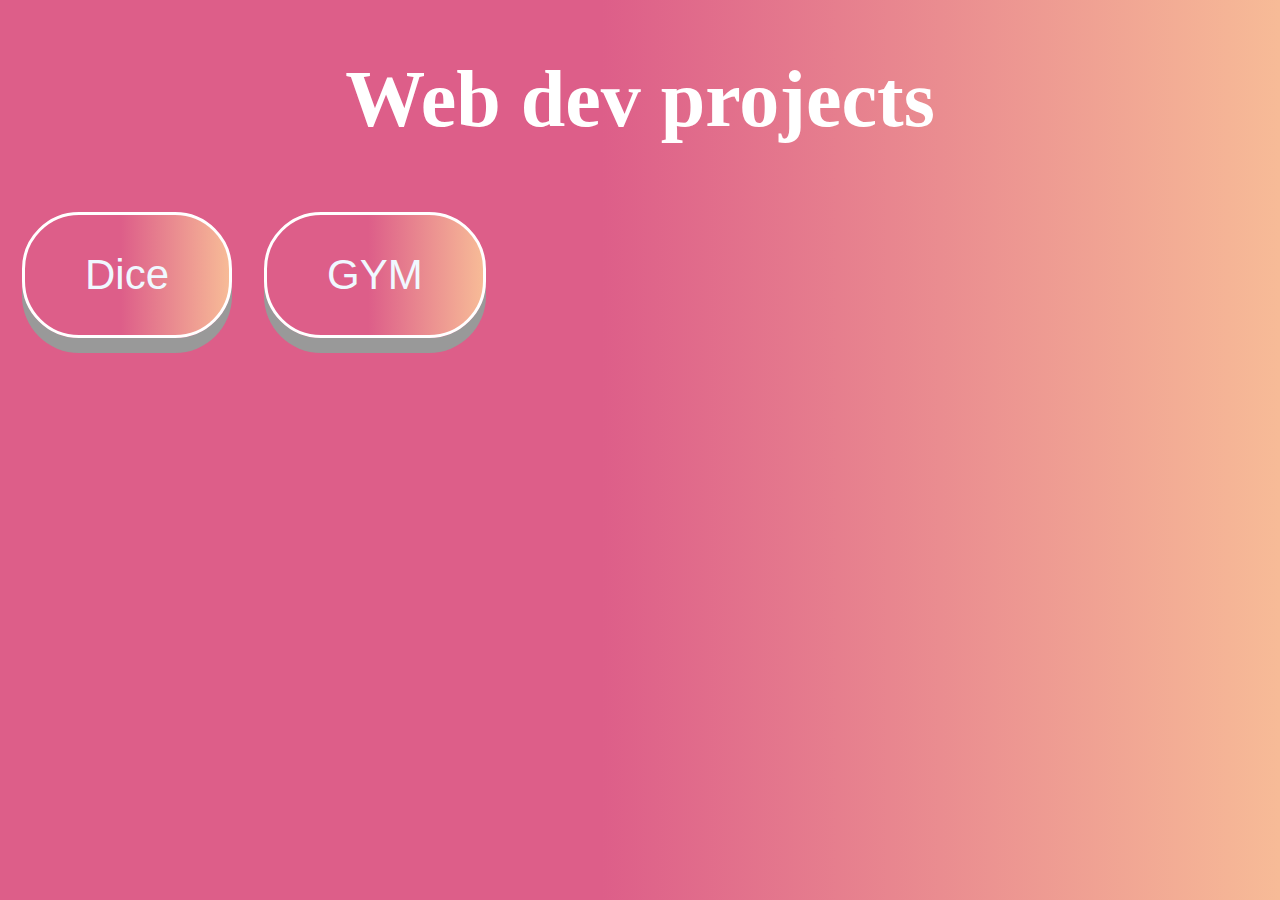
<file: index.html>
<!DOCTYPE html>
<html lang="en">

<head>
    <meta charset="UTF-8">
    <meta http-equiv="X-UA-Compatible" content="IE=edge">
    <meta name="viewport" content="width=device-width, initial-scale=1.0">
    <title>Web dev projects</title>
    <link rel="icon" type="image/png" sizes="32x32" href="./images/icon.png">
    <style>
       body {
            background: rgb(221, 94, 137);
            background: linear-gradient(90deg, rgba(221, 94, 137, 1) 47%, rgba(247, 187, 151, 1) 100%);
        }

        .btn {
            display: inline-flex;
            padding: 36px 60px;
            font-size: 42px;
            margin: 14px;
            cursor: pointer;
            justify-content: space-between;
            text-align: center;
            text-decoration: none;
            outline: none;
            border: 3px solid white;
             background: rgb(221, 94, 137);
            background: linear-gradient(90deg, rgba(221, 94, 137, 1) 47%, rgba(247, 187, 151, 1) 100%);
            color: aliceblue;
            border-radius: 57px;
            box-shadow: 0 15px #999;
          }
          
          .btn:hover {background-color: #ffffff;
                      background: #ffffff;
                      border: 3px solid black;
                      color: black;
                      box-shadow: 0 15px #d3d3d3;
                      animation: text 1500ms forwards ease-in;
                    }
          
          .btn:active {
            box-shadow: 0 9px #666;
            transform: translateY(4px);
          }
          header{
              text-align: center;
          }
          h1{
              color: white;
              font-size: 5rem;
              cursor: pointer;
          }
          h1:hover{
            color: black;
            animation: text 1500ms forwards ease-in;
          }
          @keyframes text{
              from{color:#ffffff} 
        
              to{color: #000}
          }

    </style>
</head>

<body>
    <header onclick="window.location.href = 'https://priyanshusingh305.github.io/frontend-THAs/ ';"><h1>Web dev projects</h1></header>
    <button class="btn" type="submit" onclick="window.location.href = './Dice/ ';">Dice </button>
    <button class="btn" type="submit" onclick="window.location.href = './GYM LANDING PAGE/ ';">GYM </button>
   
    
    </body>

</html>
</file>
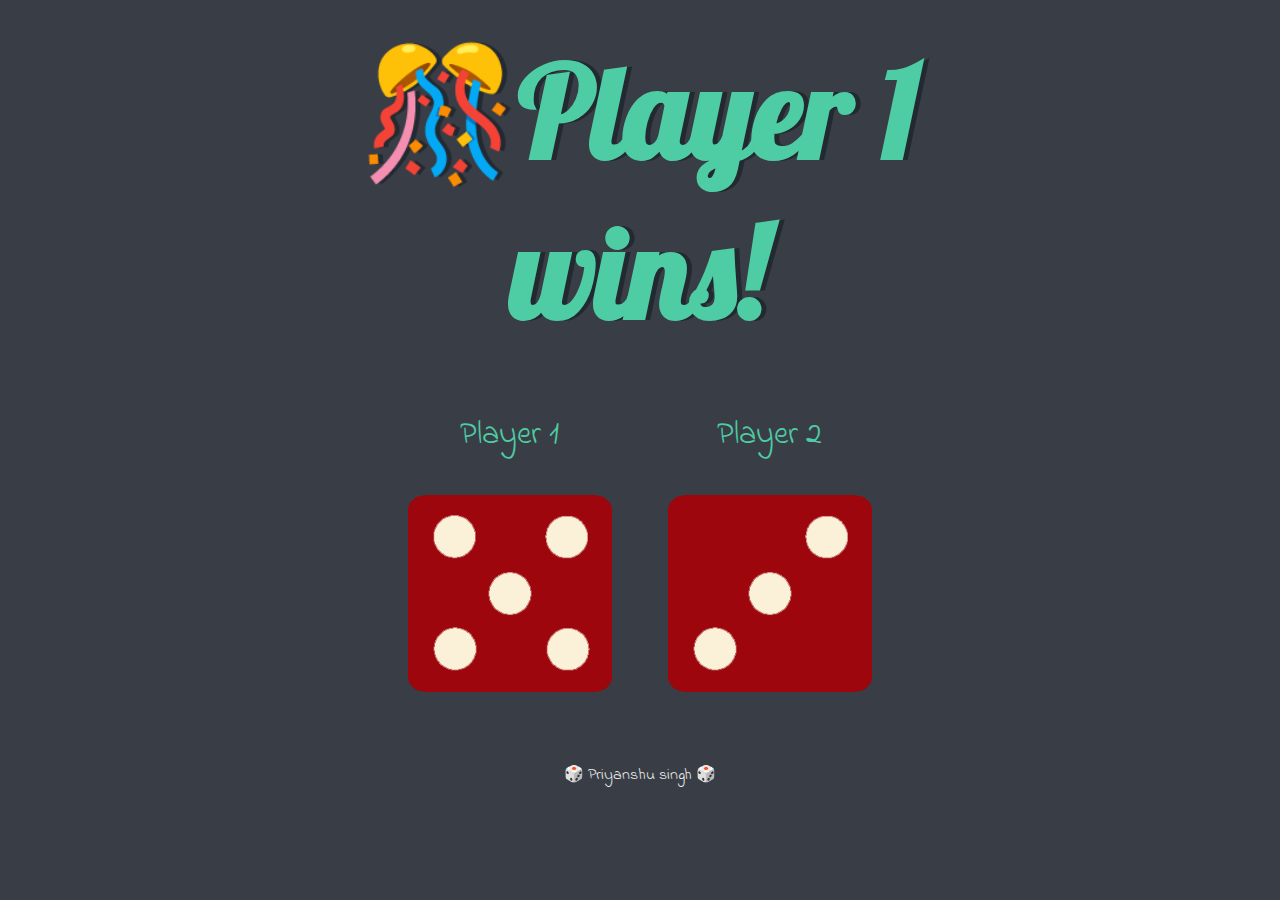
<file: Dice/index.html>
<!DOCTYPE html>
<html lang="en" dir="ltr">
  <head>
    <meta charset="utf-8">
    <title>Dicee</title>
    <link rel="stylesheet" href="styles.css">
    <link href="https://fonts.googleapis.com/css?family=Indie+Flower|Lobster" rel="stylesheet">

  </head>
  <body>

    <div class="container">
      <h1>Refresh Me</h1>

      <div class="dice">
        <p>Player 1</p>
        <img class="img1" src="images/dice6.png">
      </div>

      <div class="dice">
        <p>Player 2</p>
        <img class="img2" src="images/dice6.png">
      </div>

    </div>

    <script src="index.js" charset="utf-8"></script>
  </body>

  <footer>
  🎲 Priyanshu singh 🎲
  </footer>
</html>
</file>
<file: Dice/styles.css>
.container {
  width: 70%;
  margin: auto;
  text-align: center;
}

.dice {
  text-align: center;
  display: inline-block;

}

body {
  background-color: #393E46;
  
}

h1 {
  margin: 30px;
  font-family: 'Lobster', cursive;
  text-shadow: 5px 0 #232931;
  font-size: 8rem;
  color: #4ECCA3;
}

p {
  font-size: 2rem;
  color: #4ECCA3;
  font-family: 'Indie Flower', cursive;
}

img {
  width: 80%;
}

footer {
  margin-top: 5%;
  color: #EEEEEE;
  text-align: center;
  font-family: 'Indie Flower', cursive;

}
</file>
